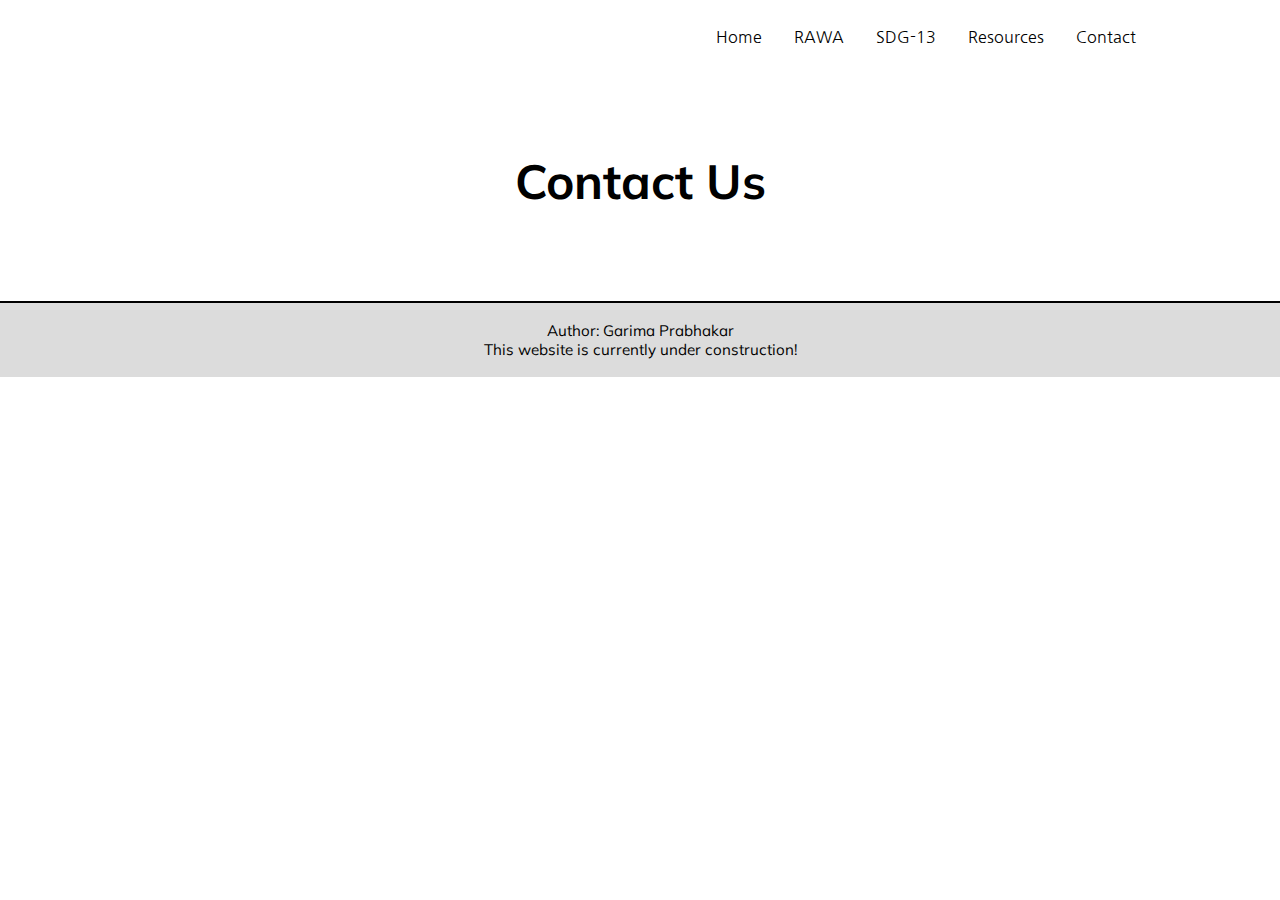
<file: contact.html>
<!DOCTYPE html>
<html lang="en">
	<head>
		<meta charset="UTF-8">
		<meta name="viewport" content="width=device-width, initial-scale=1.0">
		<meta name="viewport" content="width=device-width,initial-scale=1,maximum-scale=1,user-scalable=no">
		<meta http-equiv="X-UA-Compatible" content="IE=edge,chrome=1">
		<meta name="HandheldFriendly" content="true">
		
		<title>Contact</title>

		<link rel="stylesheet" type="text/css" href="BaseStyle.css">
        <link rel="preconnect" href="https://fonts.gstatic.com"> 
        <link href="https://fonts.googleapis.com/css2?family=Nanum+Gothic&display=swap" rel="stylesheet">
        <link rel="stylesheet" type="text/css" href="ContactStyle.css">

        <link rel="preconnect" href="https://fonts.gstatic.com"> 
        <link href="https://fonts.googleapis.com/css2?family=Mulish:wght@200&display=swap" rel="stylesheet">

        <style> 
            h1 {text-align: center; margin-bottom: 10vh; margin-top: 10vh}
        </style>
		
    </head>
	<body style="font-family: Nanum Gothic">
    <div style="background-color: #ffffff; font-family: Nanum Gothic" class="norm_margin">
	<ul>
        <li><a href="contact.html">Contact</a></li>
        <li><a href="resources.html">Resources</a></li>
        <li><a href="sdg13.html">SDG-13</a></li>
        <li><a href="rawa.html">RAWA</a></li>   
        <li><a href="index.html">Home</a></li>
    </ul>

    <!-- TITLE -->
    <h1>Contact Us</h1>

    <!-- HERO IMAGE -->
    <!-- <img src="images/current-hero-pic.jpg" alt="Boston Region Picture" class="left" style="margin-bottom:30px; width:50vh"> -->

    <!--ATTEMPT AT CLICKABLE CARDS-->

        <!-- TODO: FIX BUG THAT PREVENTS CARDS FROM STACKING IN ORDER (TRY PUTTING MULTIPLE CARDS ON PAGE) -->
         <!-- TODO: FIX FOOTER -->


  
    </ul>
    </div>

    <div class="foot">
        <p>Author: Garima Prabhakar<br> This website is currently under construction! </p>
    </div>
    
	</body>

</html>
</file>
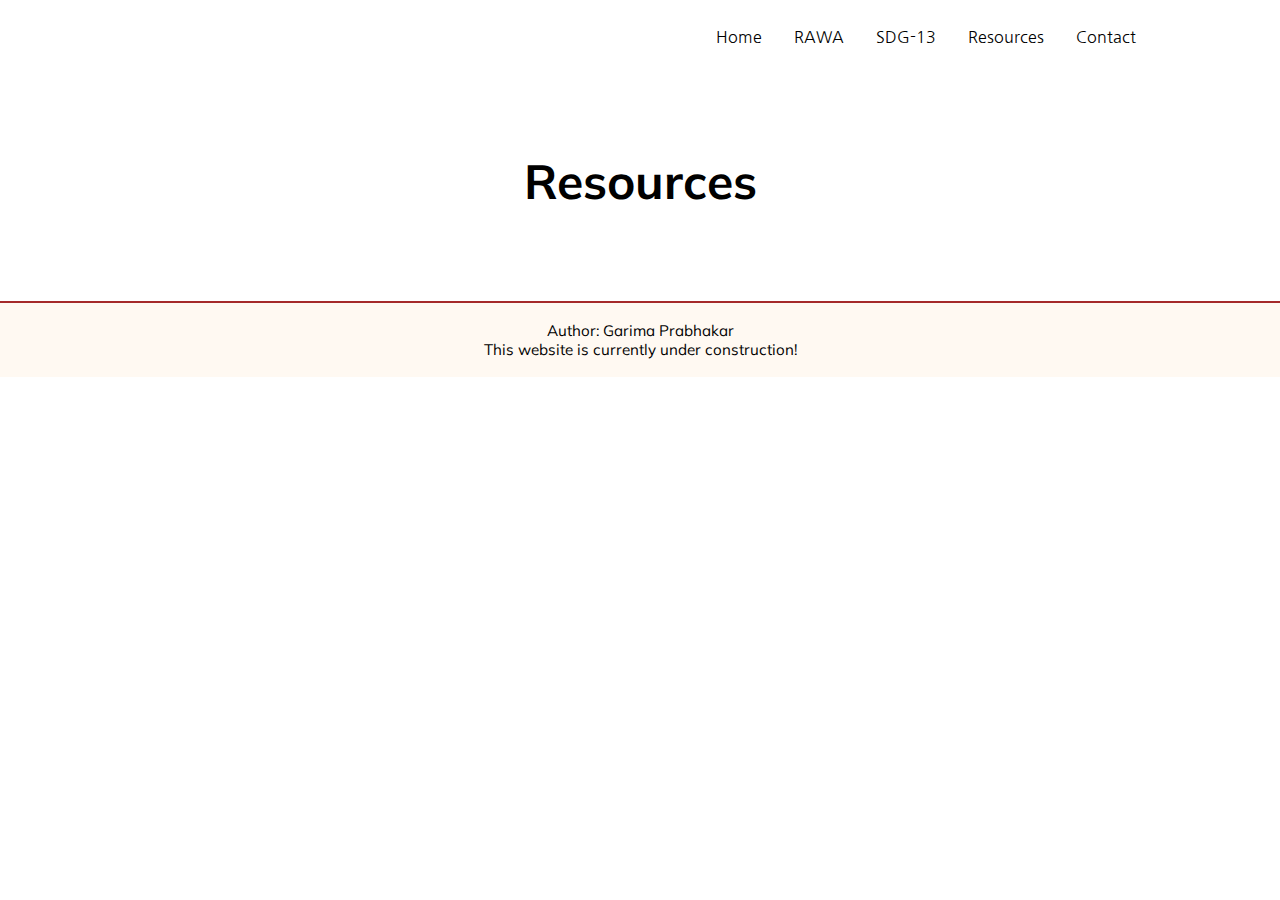
<file: resources.html>
<!DOCTYPE html>
<html lang="en">
	<head>
		<meta charset="UTF-8">
		<meta name="viewport" content="width=device-width, initial-scale=1.0">
		<meta name="viewport" content="width=device-width,initial-scale=1,maximum-scale=1,user-scalable=no">
		<meta http-equiv="X-UA-Compatible" content="IE=edge,chrome=1">
		<meta name="HandheldFriendly" content="true">
		
		<title>Resources: Boston</title>

		<link rel="stylesheet" type="text/css" href="BaseStyle.css">
        <link rel="preconnect" href="https://fonts.gstatic.com"> 
        <link href="https://fonts.googleapis.com/css2?family=Nanum+Gothic&display=swap" rel="stylesheet">
        <link rel="stylesheet" type="text/css" href="ResourcesStyle.css">

        <link rel="preconnect" href="https://fonts.gstatic.com"> 
        <link href="https://fonts.googleapis.com/css2?family=Mulish:wght@200&display=swap" rel="stylesheet">

        <style> 
            h1 {text-align: center; margin-bottom: 10vh; margin-top: 10vh}
        </style>
		
    </head>
	<body style="font-family: Nanum Gothic">
    <div style="background-color: #ffffff; font-family: Nanum Gothic" class="norm_margin">
	<ul>
        <li><a href="contact.html">Contact</a></li>
        <li><a href="resources.html">Resources</a></li>
        <li><a href="sdg13.html">SDG-13</a></li>
        <li><a href="rawa.html">RAWA</a></li>   
        <li><a href="index.html">Home</a></li>
    </ul>

    <!-- TITLE -->
    <h1>Resources</h1>

    <!-- HERO IMAGE -->
    <!-- <img src="images/current-hero-pic.jpg" alt="Boston Region Picture" class="left" style="margin-bottom:30px; width:50vh"> -->

    <!--ATTEMPT AT CLICKABLE CARDS-->
   
    <ul class="fullclick">
      
       



        <!-- TODO: FIX BUG THAT PREVENTS CARDS FROM STACKING IN ORDER (TRY PUTTING MULTIPLE CARDS ON PAGE) -->
         <!-- TODO: FIX FOOTER -->


  
    </ul>
    </div>

    <div class="foot">
        <p>Author: Garima Prabhakar<br> This website is currently under construction! </p>
    </div>
    
	</body>

</html>
</file>
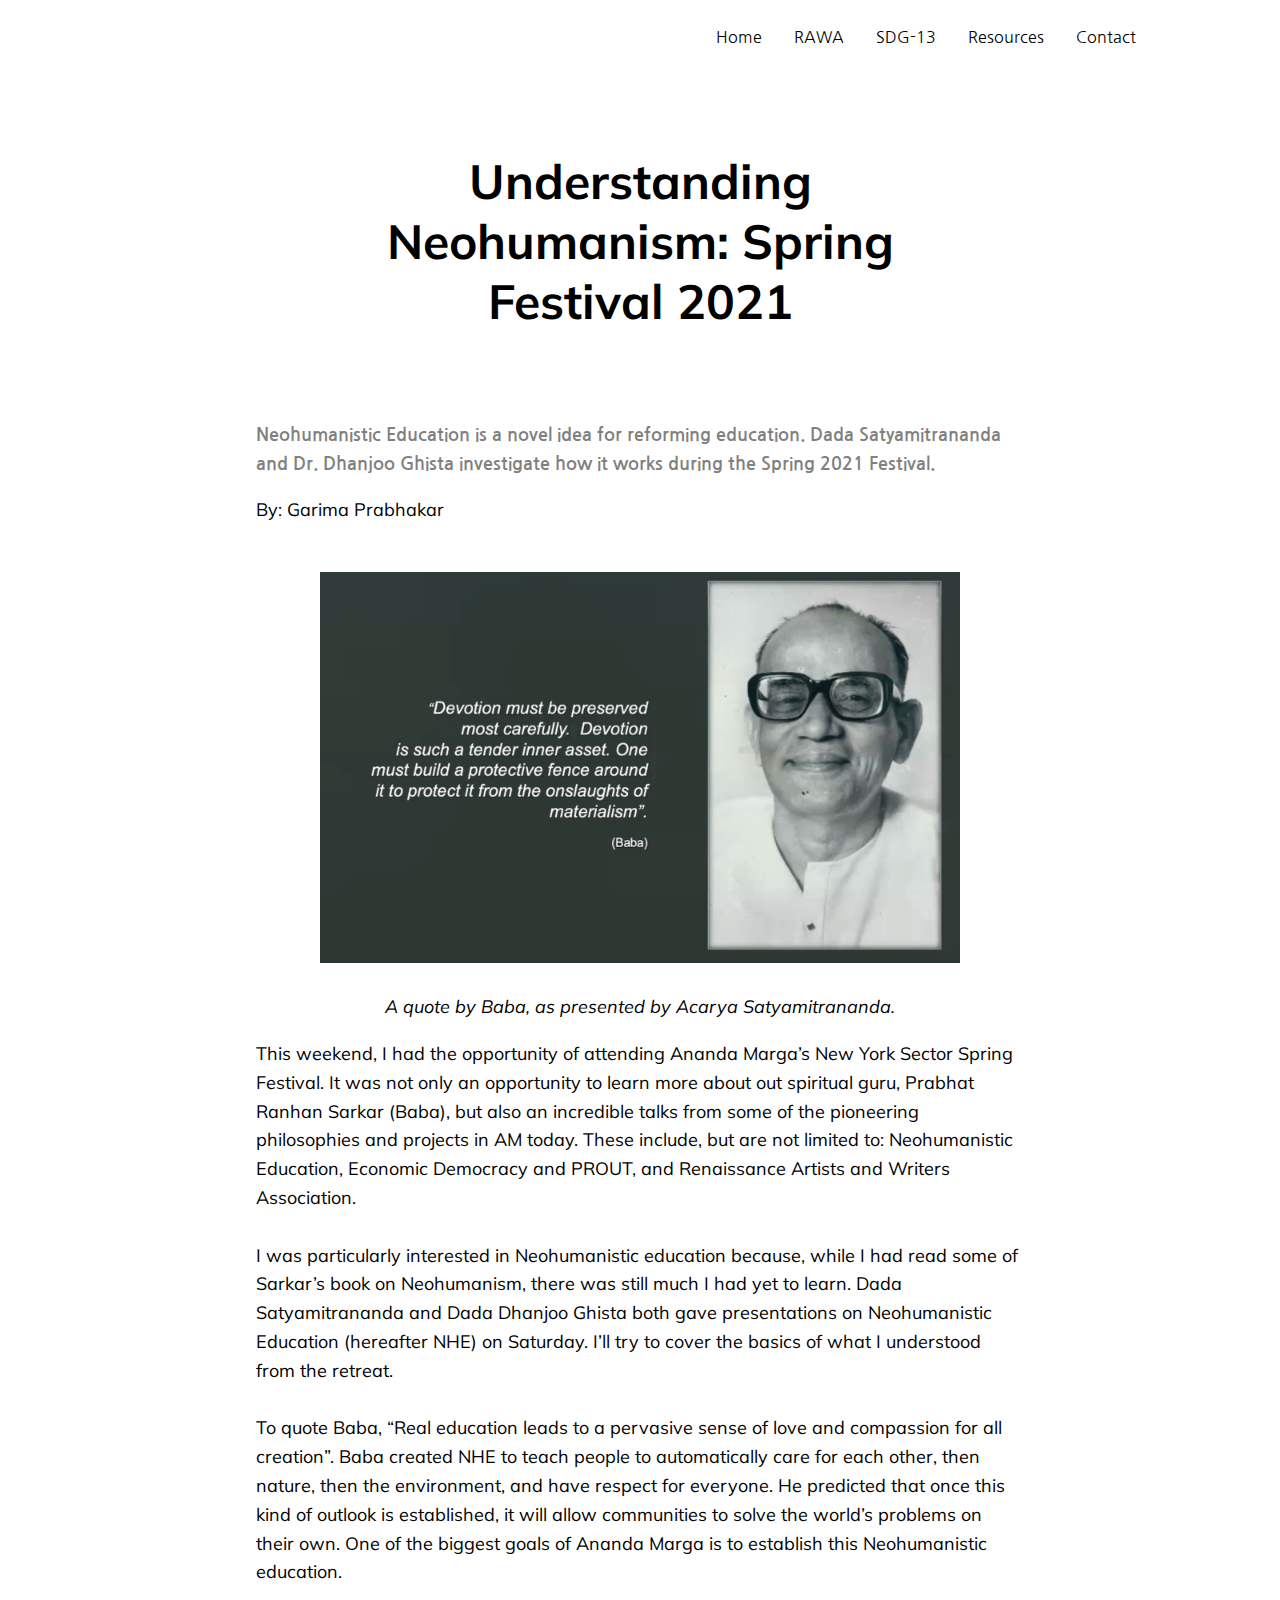
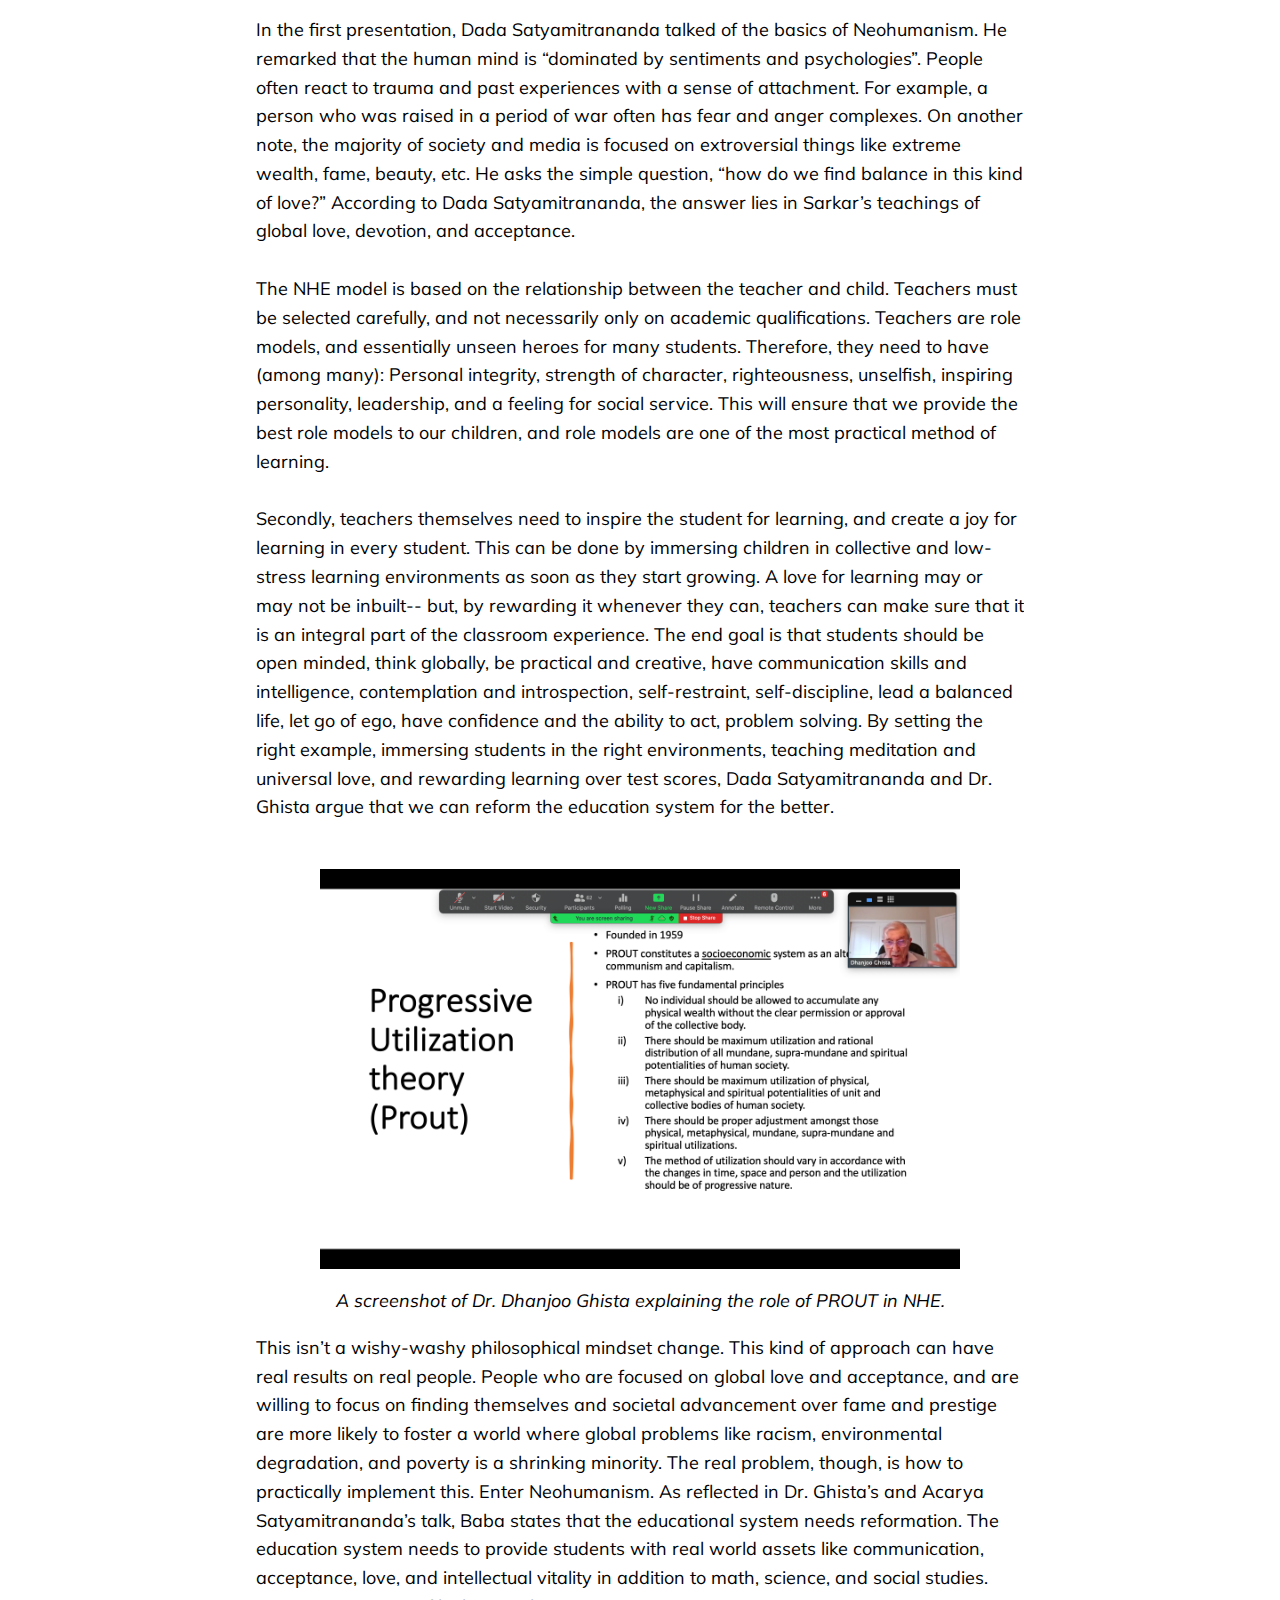
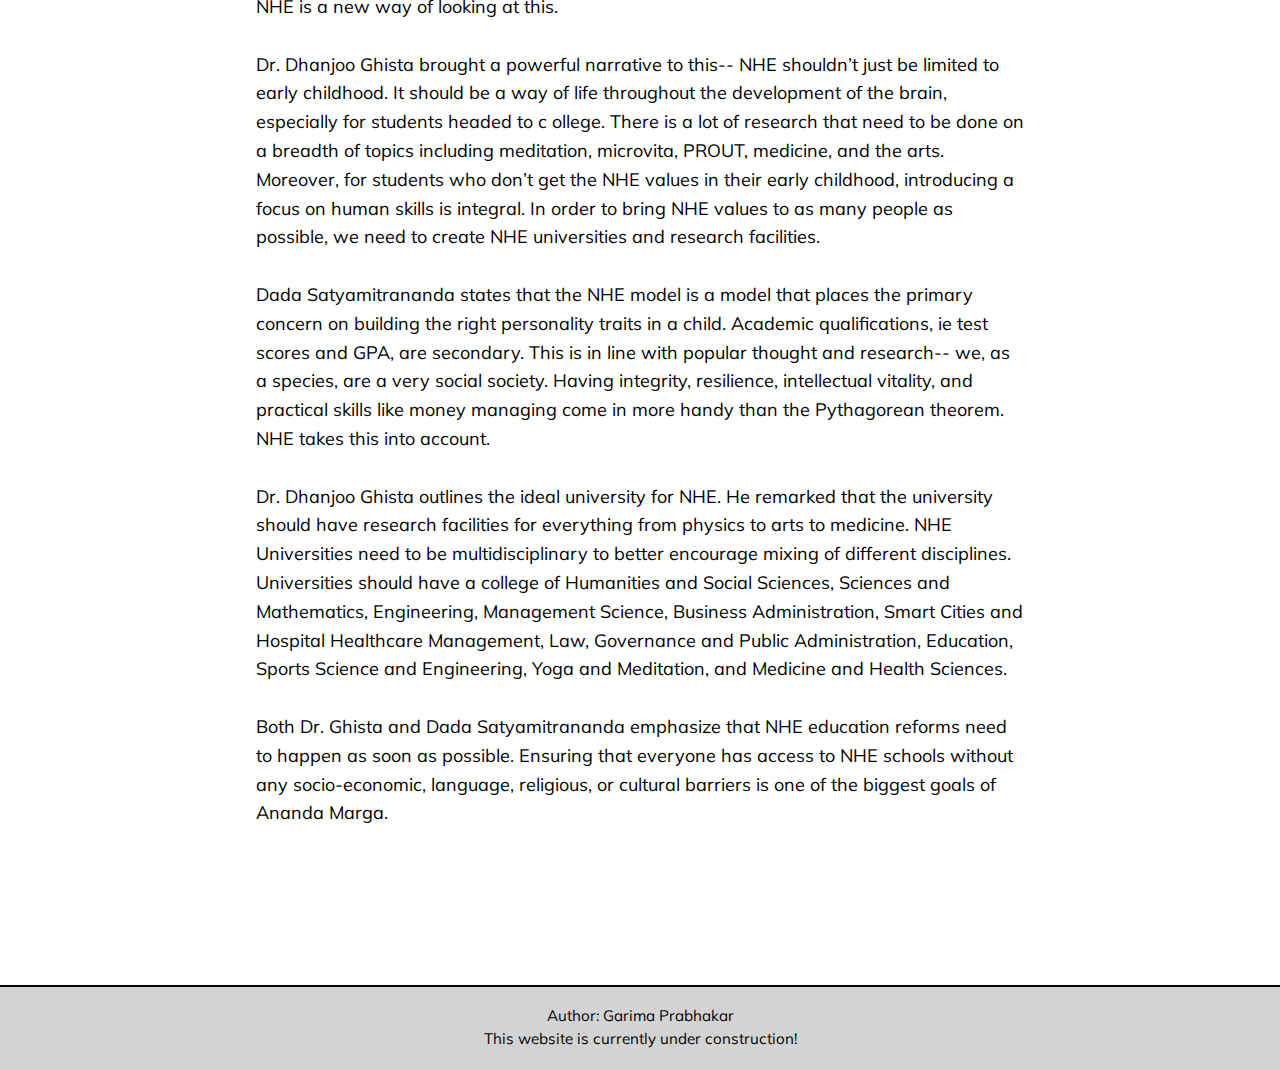
<file: articles/sr-neohumanism.html>
<!DOCTYPE html>
<html lang="en">
	<head>
		<meta charset="UTF-8">
		<meta name="viewport" content="width=device-width, initial-scale=1.0">
		<meta name="viewport" content="width=device-width,initial-scale=1,maximum-scale=1,user-scalable=no">
		<meta http-equiv="X-UA-Compatible" content="IE=edge,chrome=1">
		<meta name="HandheldFriendly" content="true">
		
		<title>Understanding Neohumanism: Spring Festival 2021</title>

		<link rel="stylesheet" type="text/css" href="BaseStyle.css">
        <link rel="preconnect" href="https://fonts.gstatic.com"> 
        <link href="https://fonts.googleapis.com/css2?family=Nanum+Gothic&display=swap" rel="stylesheet">
        <link rel="stylesheet" type="text/css" href="Sdg13ArticleStyle.css">

        <link rel="preconnect" href="https://fonts.gstatic.com"> 
        <link href="https://fonts.googleapis.com/css2?family=Mulish:wght@200&display=swap" rel="stylesheet">

        <style> 
            h1 {text-align: center; margin-bottom: 10vh; margin-top: 10vh}
        </style>
		
    </head>
	<body style="font-family: Nanum Gothic">
    <div style="background-color: #ffffff; font-family: Nanum Gothic" class="norm_margin">
	<ul>
        <li><a href="../contact.html">Contact</a></li>
        <li><a href="../resources.html">Resources</a></li>
        <li><a href="../sdg13.html">SDG-13</a></li>
        <li><a href="../rawa.html">RAWA</a></li>   
        <li><a href="../index.html">Home</a></li>
    </ul>

    <!-- TITLE -->
    <h1 class="article_header" style="overflow: hidden;">Understanding Neohumanism: Spring Festival 2021</h1>
    </div>

    <h3 class="article_text article_h3" style="overflow: hidden;">Neohumanistic Education is a novel idea for reforming education.
    Dada Satyamitrananda and Dr. Dhanjoo Ghista investigate how it works during the Spring 2021 Festival.</h3>

    <p class="article_text" style="overflow: hidden;">By: Garima Prabhakar<br><br></p>

    <img src="images/article-2-2.png" alt="Boston Region Picture" class="center image" style="margin-bottom:30px;">
    <p class="figure_text" style="overflow: hidden;">A quote by Baba, as presented by Acarya Satyamitrananda.</p>

    <p class="article_text" style="overflow: hidden;"> This weekend, I had the opportunity of attending 
    Ananda Marga’s New York Sector Spring Festival. It was not only an opportunity to learn more about
     out spiritual guru, Prabhat Ranhan Sarkar (Baba), but also an incredible talks from some of the pioneering 
     philosophies and projects in AM today. These include, but are not limited to: Neohumanistic Education, 
     Economic Democracy and PROUT, and Renaissance Artists and Writers Association.<br><br>

    I was particularly interested in Neohumanistic education because, while I had read some of 
    Sarkar’s book on Neohumanism, there was still much I had yet to learn. Dada Satyamitrananda 
    and Dada Dhanjoo Ghista both gave presentations on Neohumanistic Education (hereafter NHE) on Saturday. 
    I’ll try to cover the basics of what I understood from the retreat. <br><br>

    To quote Baba, “Real education leads to a pervasive sense of love and compassion for all creation”. 
    Baba created NHE to teach people to automatically care for each other, then nature, then the environment, 
    and have respect for everyone. He predicted that once this kind of outlook is established, it will allow 
    communities to solve the world’s problems on their own. One of the biggest goals of Ananda Marga is to 
    establish this Neohumanistic education.<br><br>
    
    In the first presentation, Dada Satyamitrananda talked of the basics of Neohumanism. He remarked that 
    the human mind is “dominated by sentiments and psychologies”. People often react to trauma and past 
    experiences with a sense of attachment. For example, a person who was raised in a period of war often 
    has fear and anger complexes. On another note, the majority of society and media is focused on extroversial 
    things like extreme wealth, fame, beauty, etc. He asks the simple question, “how do we find balance in this 
    kind of love?” According to Dada Satyamitrananda, the answer lies in Sarkar’s teachings of global love, devotion, 
    and acceptance. <br><br>

    The NHE model is based on the relationship between the teacher and child. Teachers must be selected 
    carefully, and not necessarily only on academic qualifications. Teachers are role models, and 
    essentially unseen heroes for many students. Therefore, they need to have (among many): Personal integrity, 
    strength of character, righteousness, unselfish, inspiring personality, leadership, and a feeling for social 
    service. This will ensure that we provide the best role models to our children, and role models are one of the most practical 
    method of learning. 

    <br><br>

    Secondly, teachers themselves need to inspire the student for learning, and create a joy for learning 
    in every student. This can be done by immersing children in collective and low-stress learning environments 
    as soon as they start growing. A love for learning may or may not be inbuilt-- but, by rewarding it whenever
     they can, teachers can make sure that it is an integral part of the classroom experience. The end goal 
     is that students should be open minded, think globally, be practical and creative, have communication 
     skills and intelligence, contemplation and introspection, self-restraint, self-discipline, lead a balanced 
     life, let go of ego, have confidence and the ability to act, problem solving. By setting the right example, 
     immersing students in the right environments, teaching meditation and universal love, and rewarding learning 
     over test scores, Dada Satyamitrananda and Dr. Ghista argue that we can reform the education system for the better.

    <br><br>
     </p>


    <img src="images/article-2-1.png" alt="Boston Region Picture" class="center image" style="margin-bottom:10px;">

    <p class="figure_text" style="overflow: hidden;">A screenshot of Dr. Dhanjoo Ghista explaining the role of PROUT in NHE.</p>

    <p class="article_text" style="overflow: hidden;">
    This isn’t a wishy-washy philosophical mindset change. This kind of approach can have real 
    results on real people. People who are focused on global love and acceptance, and are willing to 
    focus on finding themselves and societal advancement over fame and prestige are more likely to foster a 
    world where global problems like racism, environmental degradation, and poverty is a shrinking minority. 
    The real problem, though, is how to practically implement this. Enter Neohumanism. As reflected in 
    Dr. Ghista’s and Acarya Satyamitrananda’s talk, Baba states that the educational system needs reformation. 
    The education system needs to provide students with real world assets like communication, acceptance, 
    love, and intellectual vitality in addition to math, science, and social studies. NHE is a new way of 
    looking at this.

    <br><br>

    Dr. Dhanjoo Ghista brought a powerful narrative to this-- NHE shouldn’t just be limited to early childhood. 
    It should be a way of life throughout the development of the brain, especially for students headed to c
    ollege. There is a lot of research that need to be done on a breadth of topics including meditation, 
    microvita, PROUT, medicine, and the arts. Moreover, for students who don’t get the NHE values in their 
    early childhood, introducing a focus on human skills is integral. In order to bring NHE values to as 
    many people as possible, we need to create NHE universities and research facilities.

    <br><br>

    Dada Satyamitrananda states that the NHE model is a model that places the primary concern on building the right 
    personality traits in a child. Academic qualifications, ie test scores and GPA, are secondary. This is in 
    line with popular thought and research-- we, as a species, are a very social society. Having integrity, 
    resilience, intellectual vitality, and practical skills like money managing come in more handy than the 
    Pythagorean theorem. NHE takes this into account.

    <br><br>

    Dr. Dhanjoo Ghista outlines the ideal university for NHE. He remarked that the university should have research 
    facilities for everything from physics to arts to medicine. NHE Universities need to be multidisciplinary 
    to better encourage mixing of different disciplines. Universities should have a  college of Humanities 
    and Social Sciences, Sciences and Mathematics, Engineering, Management Science, Business Administration, 
    Smart Cities and Hospital Healthcare Management, Law, Governance and Public Administration, Education, 
    Sports Science and Engineering, Yoga and Meditation, and Medicine and Health Sciences.

    <br><br>

    Both Dr. Ghista and Dada Satyamitrananda emphasize that NHE education reforms need to happen as soon 
    as possible. Ensuring that everyone has access to NHE schools without any socio-economic, language, 
    religious, or cultural barriers is one of the biggest goals of Ananda Marga.

    <br><br>

    </p>

    <div class="foot">
        <p>Author: Garima Prabhakar<br> This website is currently under construction! </p>
    </div>
    
	</body>

</html>
</file>
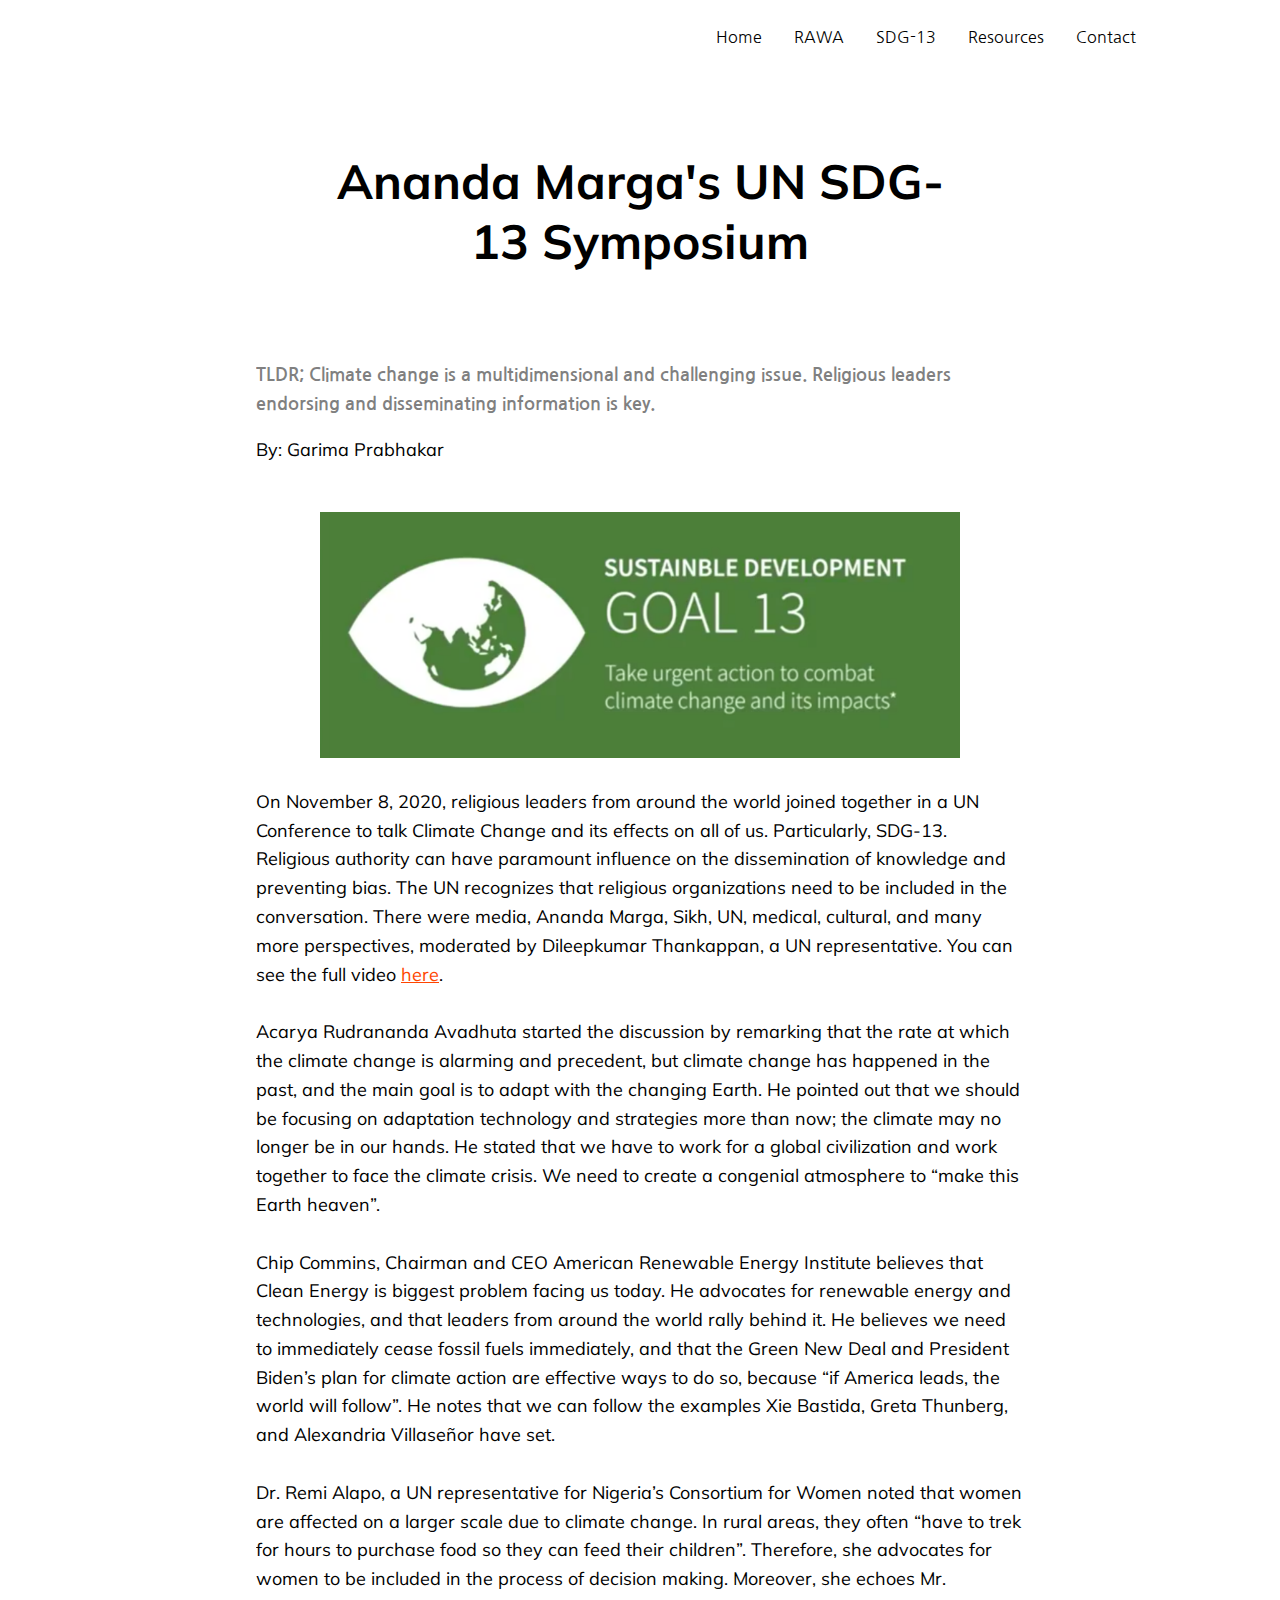
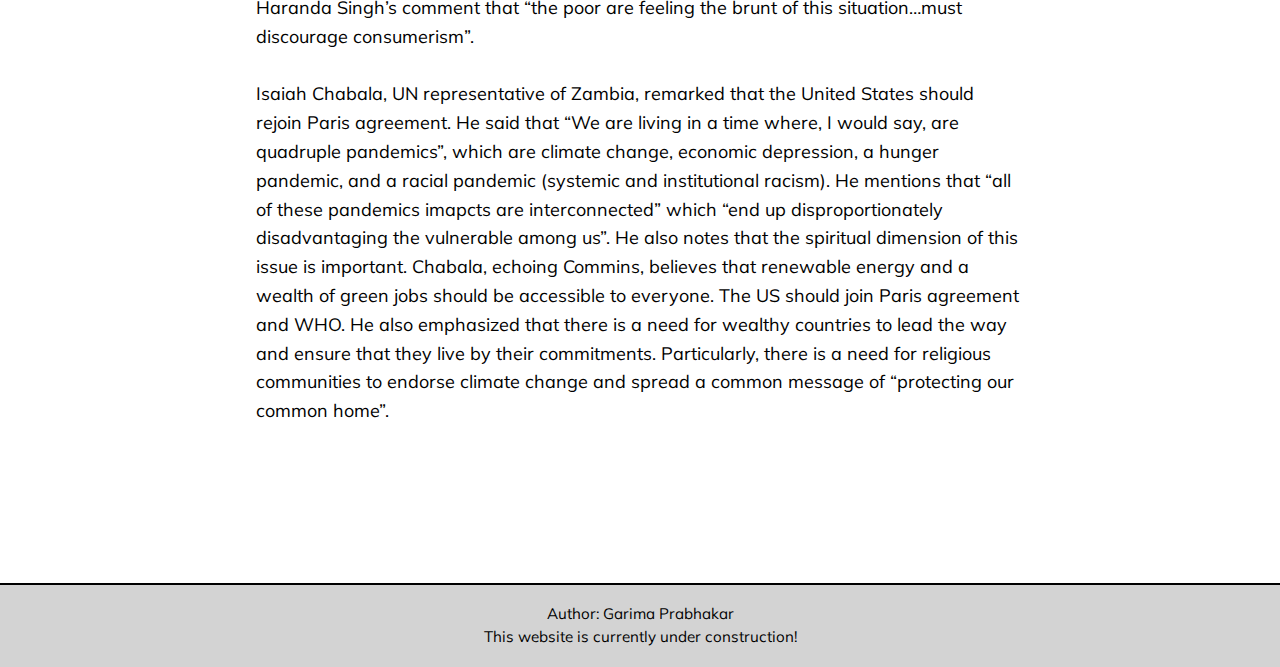
<file: articles/un-sdg13-nov2020.html>
<!DOCTYPE html>
<html lang="en">
	<head>
		<meta charset="UTF-8">
		<meta name="viewport" content="width=device-width, initial-scale=1.0">
		<meta name="viewport" content="width=device-width,initial-scale=1,maximum-scale=1,user-scalable=no">
		<meta http-equiv="X-UA-Compatible" content="IE=edge,chrome=1">
		<meta name="HandheldFriendly" content="true">
		
		<title>Ananda Marga's UN SDG-13 Symposium</title>

		<link rel="stylesheet" type="text/css" href="BaseStyle.css">
        <link rel="preconnect" href="https://fonts.gstatic.com"> 
        <link href="https://fonts.googleapis.com/css2?family=Nanum+Gothic&display=swap" rel="stylesheet">
        <link rel="stylesheet" type="text/css" href="Sdg13ArticleStyle.css">

        <link rel="preconnect" href="https://fonts.gstatic.com"> 
        <link href="https://fonts.googleapis.com/css2?family=Mulish:wght@200&display=swap" rel="stylesheet">

        <style> 
            h1 {text-align: center; margin-bottom: 10vh; margin-top: 10vh}
        </style>
		
    </head>
	<body style="font-family: Nanum Gothic">
    <div style="background-color: #ffffff; font-family: Nanum Gothic" class="norm_margin">
	<ul>
        <li><a href="../contact.html">Contact</a></li>
        <li><a href="../resources.html">Resources</a></li>
        <li><a href="../sdg13.html">SDG-13</a></li>
        <li><a href="../rawa.html">RAWA</a></li>   
        <li><a href="../index.html">Home</a></li>
    </ul>

    <!-- TITLE -->
    <h1 class="article_header" style="overflow: hidden;">Ananda Marga's UN SDG-13 Symposium</h1>
    </div>

    <h3 class="article_text article_h3" style="overflow: hidden;">TLDR; Climate change is a multidimensional and challenging issue. 
    Religious leaders endorsing and disseminating information is key.</h3>

    <p class="article_text" style="overflow: hidden;">By: Garima Prabhakar<br><br></p>

    <img src="images/un-sdg13-nov20-1.png" alt="Boston Region Picture" class="center image" style="margin-bottom:30px;">

    <p class="article_text" style="overflow: hidden;"> On November 8, 2020, religious leaders from around 
    the world joined together in a UN Conference to talk Climate Change and its effects on all of us. 
    Particularly, SDG-13. Religious authority can have paramount influence on the dissemination of knowledge 
    and preventing bias. The UN recognizes that religious organizations need to be included in the conversation. 
    There were media, Ananda Marga, Sikh, UN, medical, cultural, and many more perspectives, moderated by 
    Dileepkumar Thankappan, a UN representative. You can see the full video 
    <a href="https://www.facebook.com/dileepkumar.thankappan.10/videos/391938458660800/">here</a>.
    <br><br>

    Acarya Rudrananda Avadhuta started the discussion by remarking that the rate at which the climate change is 
    alarming and precedent, but climate change has happened in the past, and the main goal is to adapt with 
    the changing Earth. He pointed out that we should be focusing on adaptation technology and strategies 
    more than now; the climate may no longer be in our hands. He stated that we have to work for a global 
    civilization and work together to face the climate crisis. We need to create a congenial atmosphere to 
    “make this Earth heaven”. <br><br>

    Chip Commins, Chairman and CEO American Renewable Energy Institute  believes that Clean Energy is 
    biggest problem facing us today. He advocates for renewable energy and technologies, and that leaders 
    from around the world rally behind it. He believes we need to immediately cease fossil fuels immediately, 
    and that the Green New Deal and President Biden’s plan for climate action are effective ways to do so, 
    because “if America leads, the world will follow”. He notes that we can follow the examples Xie Bastida, 
    Greta Thunberg, and Alexandria Villaseñor have set. 
    <br><br>
    
    Dr. Remi Alapo, a UN representative for Nigeria’s Consortium for Women noted that women are affected on a 
    larger scale due to climate change. In rural areas, they often  “have to trek for hours to purchase 
    food so they can feed their children”. Therefore, she advocates for women to be included in the process 
    of decision making. Moreover, she echoes Mr. Haranda Singh’s comment that “the poor are feeling the brunt 
    of this situation…must discourage consumerism”. <br><br>

   Isaiah Chabala, UN representative of Zambia, remarked that the United States should rejoin Paris agreement. 
   He said that “We are living in a time where, I would say, are quadruple pandemics”, which are climate change, 
   economic depression, a hunger pandemic, and a racial pandemic (systemic and institutional racism). 
   He mentions that “all of these pandemics imapcts are interconnected” which “end up disproportionately 
   disadvantaging the vulnerable among us”. He also notes that the spiritual dimension of this issue is 
   important. Chabala, echoing Commins, believes that renewable energy and a wealth of green jobs should be 
   accessible to everyone. The US should join Paris agreement and WHO. He also emphasized that there is a 
   need for wealthy countries to lead the way and ensure that they live by their commitments. Particularly, 
   there is a need for religious communities to endorse climate change and spread a common message of 
   “protecting our common home”.

    <br><br>
    </p>

    <div class="foot">
        <p>Author: Garima Prabhakar<br> This website is currently under construction! </p>
    </div>
    
	</body>

</html>
</file>
<file: BaseStyle.css>
/* NAVBAR */
ul {
    list-style-type: none;
    margin: 0;
    padding: 0;
    overflow: hidden;
   
  }
  
  li {
    margin-top:1vw;
    float: right;
  }
  
  li a {
    display: block;
    color: black;
    text-align: center;
    padding: 14px 16px;
    text-decoration: none;
  }
  
  /* Change the link color to #111 (black) on hover */
  li a:hover {
    background-color: #FFFFFF;
    /* opacity: 40%; */
    border-radius: 15px;
    border: 2px solid orangered;
    padding: 14px 16px;
  }


  * {
    box-sizing: border-box;
  }

  /* CARDS */

  #rounded_corners {
    border-radius: 25px;
    border: 3px solid orangered;
  }
  
 
  /* Float four columns side by side */
  .column {
    float: left;
    width: 33%;
    padding: 0 10px;
  }
  
  /* Remove extra left and right margins, due to padding in columns */
  .row {margin: 0 -5px;}
  
  /* Clear floats after the columns */
  .row:after {
    content: "";
    display: table;
    clear: both;
  }
  
  /* Style the counter cards */
  .card {
    box-shadow: 0 4px 8px 0 rgba(0, 0, 0, 0.2); /* this adds the "card" effect */
    padding: 16px;
    text-align: center;
    background-color: #ffebc5;
  }
  
  /* Responsive columns - one column layout (vertical) on small screens */
  @media screen and (max-width: 600px) {
    .column {
      width: 100%;
      display: block;
      margin-bottom: 20px;
    }
  }

/* GENERAL STYLES */
  .center {
    display: block;
    margin-left: auto;
    margin-right: auto;
    width:50%;
  }

  .left {
    display: block;
    margin-left: auto;
    margin-right: auto;
    float:left;
  }

  .text-left {
    text-align:left;
  }

  .text-center {
    text-align:center;
  }

  .right {
    display: block;
    margin-left: auto;
    margin-right: auto;
    float:right;
  }

  .norm_margin {
    margin-left:10vw;
    margin-right:10vw;
  }

  .stretch {
    position:absolute;
    left:0;
    right:0;
  }


  /* ATTEMPT AT CLICKABLE CARDS -- CSS */


  .fullclick li {
    position:static;
    list-style: none;
    position: relative;
    box-shadow: 0 4px 10px 0 rgba(0, 0, 0, 0.2); /* this adds the "card" effect */
    padding: 0px;
    padding-left: 0px;
    text-align: center;
    /* background-color: #fcf1e3; */
    margin: 1vw;
    width:30%;
    overflow: hidden;
  }
  
  .fullclick a.main {
    margin:1vw;
  }
  
  .fullclick li a.main::after {
    position: absolute;
    top: 0;
    left: 0;
    right: 0;
    bottom: 0;
    content: ' ';
  }

  .fullclick a{
    border-radius: 25px;
    border: 2px solid white;
    overflow: hidden;
    /* background-color: #fcf1e3; */
    padding: 14px 16px;
  }

  .fullclick li a:hover{
    opacity:40%;
    transition: opacity 0.6s ease;
    border-radius: 25px;
    border: 2px solid white;
    overflow: hidden;
    background-color: #fcf1e3;
    padding: 14px 16px;
    box-shadow: 0 4px 2px 0 rgba(0, 0, 0, 0.2); /* this adds the "card" effect */
  }


    @media only screen and (max-width: 800px) {
      .fullclick li {
        float: none;
        width: 90%;
        margin-bottom: 20px;
      }
    }

  
  .card_img {
    margin-left: -20px;
    margin-right: -20px;
    margin-top:-20px;
    object-fit:fill;
    overflow: hidden;

    width: 150%;
    height: auto;
    background-size: cover;
    background-repeat: no-repeat;
    background-position: center;
  }

  
  /* ATTEMPT AT MAKING TAGS */
  .tags {
    list-style: none;
    margin: 1vw;
    overflow: hidden; 
    padding: 0;
  }
  
  .tags li {
    float: left; 
  }
  
  .tag {
    padding: 3px 15px 3px 15px;
    text-decoration: none;
    
    margin: 0px 0px 7px 7px;
    opacity: 70%;
    border-radius: 10px;
    background-color: #fcf1e3;
    background-color: orangered;
    color:white;
    
  }
  
  .tag::before {
    border-radius: 15px;
    background-color: #fcf1e3;
    
  }
  
  .tag::after {
    border-radius: 15px;
    background-color: #fcf1e3;
    opacity: 100%;
  }
  
  .tag:hover {

    background-color: #FFFFFF;
    opacity: 100%;
    border-radius: 15px;
    border-radius: 15px;
    background-color: #fcf1e3;
  }

  .noEvent{
    pointer-events: none;
}
  


  /* USED FROM: https://codepen.io/wbeeftink/pen/dIaDH */

  /* WHOLE BODY STYLES */

  .foot {
    text-align: center;
    padding: 3px;
    background-color: #fcf1e3;
    color:black;
    width:100vw;
    margin:0;
    border-top: 2px solid orangered;
    bottom: 0px;
    margin-top:10%;
  }

  body {
    padding:0;
    margin:0;
    font-family: Mulish, Arial, Helvetica, sans-serif;
    
  }

  h1 {
    text-align: center; 
    margin-bottom: 10vh; 
    margin-top: 10vh; 
    font-size:300%;
    font-family: Mulish, "Nanum Gothic", Arial;
    overflow: hidden;
  }

  
  h2 {
    font-size:125%;
    font-weight:bold;
    font-family: Mulish, "Nanum Gothic", Arial;
    overflow: hidden;
  }

  p{
    font-size:95%;
    font-family: Mulish, "Nanum Gothic", Arial;
    overflow: hidden;
  }

  ::selection {
    background: orangered; /* WebKit/Blink Browsers */
    color: white;
  }
  ::-moz-selection {
    background: orangered;
    color: white; /*  */
  }

  /* A LOT OF THE CSS IS SOURCED FROM W3 SCHOOLS (thank you so much!) */
</file>
<file: ContactStyle.css>
/* Change the link color to #111 (black) on hover */
  li a:hover {
    background-color: #FFFFFF;
    /* opacity: 40%; */
    border-radius: 15px;
    border: 2px solid black;
  }


.fullclick li {
    position:static;
    list-style: none;
    position: relative;
    /* box-shadow: 0 4px 8px 0 rgba(0, 0, 0, 0.2); this adds the "card" effect */
    padding: 0px;
    padding-left: 0px;
    text-align: center;
    background-color: #DCDCDC;
    margin: 1vw;
    width:30%;
  }
  
  /* .fullclick a.main {
    color: #85baff;
    text-align: right;
    display: block;
    z-index: 1;
  } */
  
  .fullclick li a.main::after {
    position: absolute;
    top: 0;
    left: 0;
    right: 0;
    bottom: 0;
    content: ' ';
  }


  .fullclick li a:hover{
    opacity:40%;
  }

  @media only screen and (max-width: 600px) {
    .fullclick li {
      float: none;
      width: 90%;
      margin-bottom: 20px;
    }
  }

  #rounded_corners {
    border-radius: 25px;
    border: 2px solid black;
  }

  .foot {
    text-align: center;
    padding: 3px;
    background-color: #DCDCDC;
    color:black;
    width:100vw;
    margin:0;
    border-top: 2px solid black;
    bottom: 0px;
  }


  ::selection {
    background: black; /* WebKit/Blink Browsers */
    color: white;
  }
  ::-moz-selection {
    background: black;
    color: white; /*  */
  }
</file>
<file: ResourcesStyle.css>
/* Change the link color to #111 (black) on hover */
  li a:hover {
    background-color: #FFFFFF;
    /* opacity: 40%; */
    border-radius: 15px;
    border: 2px solid brown;
  }


.fullclick li {
  position:static;
  list-style: none;
  position: relative;
  box-shadow: 0 4px 10px 0 rgba(0, 0, 0, 0.2); /* this adds the "card" effect */
  padding: 0px;
  padding-left: 0px;
  text-align: center;
  /* background-color: #fcf1e3; */
  margin: 1vw;
  width:30%;
  overflow: hidden;
}

.fullclick a.main {
  margin:1vw;
}

.fullclick li a.main::after {
  position: absolute;
  top: 0;
  left: 0;
  right: 0;
  bottom: 0;
  content: ' ';
}

.fullclick a{
  border-radius: 25px;
  border: 2px solid white;
  overflow: hidden;
  /* background-color: #fcf1e3; */
  padding: 14px 16px;
}

.fullclick li a:hover{
  opacity:40%;
  transition: opacity 0.6s ease;
  border-radius: 25px;
  border: 2px solid white;
  overflow: hidden;
  background-color: #fff9f2;
  padding: 14px 16px;
  box-shadow: 0 4px 2px 0 rgba(0, 0, 0, 0.2); /* this adds the "card" effect */
}


  @media only screen and (max-width: 800px) {
    .fullclick li {
      float: none;
      width: 90%;
      margin-bottom: 20px;
    }
  }


.card_img {
  margin-left: -20px;
  margin-right: -20px;
  margin-top:-20px;
  object-fit:fill;
  overflow: hidden;

  width: 150%;
  height: auto;
  background-size: cover;
  background-repeat: no-repeat;
  background-position: center;
}


/* ATTEMPT AT MAKING TAGS */
.tags {
  list-style: none;
  margin: 1vw;
  overflow: hidden; 
  padding: 0;
}

.tags li {
  float: left; 
}

.tag {
  padding: 3px 15px 3px 15px;
  text-decoration: none;
  
  margin: 0px 0px 7px 7px;
  opacity: 70%;
  border-radius: 10px;
  background-color: #fff9f2;
  background-color: brown;
  color:white;
  
}

.tag::before {
  border-radius: 15px;
  background-color: #fff9f2;
  
}

.tag::after {
  border-radius: 15px;
  background-color: #fff9f2;
  opacity: 100%;
}

.tag:hover {

  background-color: #FFFFFF;
  opacity: 100%;
  border-radius: 15px;
  border-radius: 15px;
  background-color: #fff9f2;
}

  #rounded_corners {
    border-radius: 25px;
    border: 2px solid brown;
  }

  .foot {
    text-align: center;
    padding: 3px;
    background-color: #fff9f2;
    color:black;
    width:100vw;
    margin:0;
    border-top: 2px solid brown;
    bottom: 0px;
  }

  ::selection {
    background: brown; /* WebKit/Blink Browsers */
    color: white;
  }
  ::-moz-selection {
    background: brown;
    color: white; /*  */
  }
</file>
<file: articles/BaseStyle.css>
/* NAVBAR */
ul {
  list-style-type: none;
  margin: 0;
  padding: 0;
  overflow: hidden;
 
}

li {
  margin-top:1vw;
  float: right;
}

li a {
  display: block;
  color: black;
  text-align: center;
  padding: 14px 16px;
  text-decoration: none;
}

/* Change the link color to #111 (black) on hover */
li a:hover {
  background-color: #FFFFFF;
  /* opacity: 40%; */
  border-radius: 15px;
  border: 2px solid orange;
  padding: 14px 16px;
}


* {
  box-sizing: border-box;
}

/* CARDS */

#rounded_corners {
  border-radius: 25px;
  border: 3px solid orange;
}


/* Float four columns side by side */
.column {
  float: left;
  width: 33%;
  padding: 0 10px;
}

/* Remove extra left and right margins, due to padding in columns */
.row {margin: 0 -5px;}

/* Clear floats after the columns */
.row:after {
  content: "";
  display: table;
  clear: both;
}

/* Style the counter cards */
.card {
  box-shadow: 0 4px 8px 0 rgba(0, 0, 0, 0.2); /* this adds the "card" effect */
  padding: 16px;
  text-align: center;
  background-color: #ffebc5;
}

/* Responsive columns - one column layout (vertical) on small screens */
@media screen and (max-width: 600px) {
  .column {
    width: 100%;
    display: block;
    margin-bottom: 20px;
  }
}

/* GENERAL STYLES */
.center {
  display: block;
  margin-left: auto;
  margin-right: auto;
  /* width:50%; */
}

.left {
  display: block;
  margin-left: auto;
  margin-right: auto;
  float:left;
}

.text-left {
  text-align:left;
}

.text-center {
  text-align:center;
}

.right {
  display: block;
  margin-left: auto;
  margin-right: auto;
  float:right;
}

.norm_margin {
  margin-left:10vw;
  margin-right:10vw;
}

.stretch {
  position:absolute;
  left:0;
  right:0;
}


/* ATTEMPT AT CLICKABLE CARDS -- CSS */


.fullclick li {
  position:static;
  list-style: none;
  position: relative;
  box-shadow: 0 4px 10px 0 rgba(0, 0, 0, 0.2); /* this adds the "card" effect */
  padding: 0px;
  padding-left: 0px;
  text-align: center;
  /* background-color: #fcf1e3; */
  margin: 1vw;
  width:30%;
  overflow: hidden;
}

.fullclick a.main {
  margin:1vw;
}

.fullclick li a.main::after {
  position: absolute;
  top: 0;
  left: 0;
  right: 0;
  bottom: 0;
  content: ' ';
}

.fullclick a{
  border-radius: 25px;
  border: 2px solid white;
  overflow: hidden;
  /* background-color: #fcf1e3; */
  padding: 14px 16px;
}

.fullclick li a:hover{
  opacity:40%;
  transition: opacity 0.6s ease;
  border-radius: 25px;
  border: 2px solid white;
  overflow: hidden;
  background-color: #fcf1e3;
  padding: 14px 16px;
  box-shadow: 0 4px 2px 0 rgba(0, 0, 0, 0.2); /* this adds the "card" effect */
}


  @media only screen and (max-width: 800px) {
    .fullclick li {
      float: none;
      width: 90%;
      margin-bottom: 20px;
    }
  }


.card_img {
  margin-left: -20px;
  margin-right: -20px;
  margin-top:-20px;
  object-fit:fill;
  overflow: hidden;

  width: 150%;
  height: auto;
  background-size: cover;
  background-repeat: no-repeat;
  background-position: center;
}


/* ATTEMPT AT MAKING TAGS */
.tags {
  list-style: none;
  margin: 1vw;
  overflow: hidden; 
  padding: 0;
}

.tags li {
  float: left; 
}

.tag {
  padding: 3px 15px 3px 15px;
  text-decoration: none;
  
  margin: 0px 0px 7px 7px;
  opacity: 70%;
  border-radius: 10px;
  background-color: #fcf1e3;
  background-color: orange;
  color:white;
  
}

.tag::before {
  border-radius: 15px;
  background-color: #fcf1e3;
  
}

.tag::after {
  border-radius: 15px;
  background-color: #fcf1e3;
  opacity: 100%;
}

.tag:hover {

  background-color: #FFFFFF;
  opacity: 100%;
  border-radius: 15px;
  border-radius: 15px;
  background-color: #fcf1e3;
}

.noEvent{
  pointer-events: none;
}



/* USED FROM: https://codepen.io/wbeeftink/pen/dIaDH */

/* WHOLE BODY STYLES */

.foot {
  text-align: center;
  padding: 3px;
  background-color: #fcf1e3;
  color:black;
  width:100vw;
  margin:0;
  border-top: 2px solid orange;
  bottom: 0px;
  margin-top:10%;
}

body {
  padding:0;
  margin:0;
  font-family: Mulish, Arial, Helvetica, sans-serif;
  
}

h1 {
  text-align: center; 
  margin-bottom: 10vh; 
  margin-top: 10vh; 
  font-size:300%;
  font-family: Mulish, "Nanum Gothic", Arial;
}


h2 {
  font-size:125%;
  font-weight:bold;
  font-family: Mulish, "Nanum Gothic", Arial;
}

p{
  font-size:95%;
  font-family: Mulish, "Nanum Gothic", Arial;
  line-height: 1.5em; /* THIS SEEMS NOT TO HAVE ANY EFFECT */
}

::selection {
  background: orange; /* WebKit/Blink Browsers */
  color: white;
}
::-moz-selection {
  background: orange;
  color: white; /*  */
}

/* A LOT OF THE CSS IS SOURCED FROM W3 SCHOOLS (thank you so much!) */
</file>
<file: articles/Sdg13ArticleStyle.css>
/* Change the link color to #111 (black) on hover */
  li a:hover {
    background-color: #FFFFFF;
    /* opacity: 40%; */
    border-radius: 15px;
    border: 2px solid green;
  }


.fullclick li {
    position:static;
    list-style: none;
    position: relative;
    /* box-shadow: 0 4px 8px 0 rgba(0, 0, 0, 0.2); this adds the "card" effect */
    padding: 0px;
    padding-left: 0px;
    text-align: center;
    background-color: #f2faf4;
    margin: 1vw;
    width:30%;
  }
  
  /* .fullclick a.main {
    color: #85baff;
    text-align: right;
    display: block;
    z-index: 1;
  } */
  
  .fullclick li a.main::after {
    position: absolute;
    top: 0;
    left: 0;
    right: 0;
    bottom: 0;
    content: ' ';
  }


  .fullclick li a:hover{
    opacity:40%;
  }

  #rounded_corners {
    border-radius: 25px;
    border: 2px solid green;
  }


  /* ARTICLE TEXT STYLES */

  .article_text {
    margin-left:20%;
    margin-right:20%;
    font-size:large;
    line-height: 1.6;
  }

    /* ARTICLE SPECIFIC STYLES */

  .card_img {
    object-fit:fill;
    overflow: hidden;
    height: auto;
    background-size: cover;
    background-repeat: no-repeat;
    background-position: center;
  }

  .figure_text {
    margin-left:20%;
    margin-right:20%;
    font-size:large;
    line-height: 1.6;
    font-style:italic;
    text-align:center;
  }

  .article_header {
    color:black;
    margin-left:20%;
    margin-right:20%;
  }

  .article_h3{
    color:grey;
    margin-left:20%;
    margin-right:20%;
  }

  .image {
    width: 50%;
    height: auto;
    background-size: cover;
  }

  a {
    color:orangered;
    text-decoration: underline;
  }

  ::selection {
    background: orangered; /* WebKit/Blink Browsers */
    color: white;
  }
  ::-moz-selection {
    background: orangered;
    color: white; /*  */
  }

  @media only screen and (max-width: 600px) {
    .image {
      width:100%;
    }

    .article_h3{
      color:grey;
      margin-left:5%;
      margin-right:5%;
      overflow:hidden;
    }

    .article_header {
      color:black;
      margin-left:5%;
      margin-right:5%;
      overflow:hidden;
    }

    .article_text {
      margin-left:10%;
      margin-right:10%;
      font-size:large;
      line-height: 1.6;
      overflow:hidden;
    }
  }

  .foot {
    text-align: center;
    padding: 3px;
    background-color: lightgray;
    color:black;
    width:100vw;
    margin:0;
    border-top: 2px solid black;
    bottom: 0px;
    margin-top:10%;
  }
</file>
